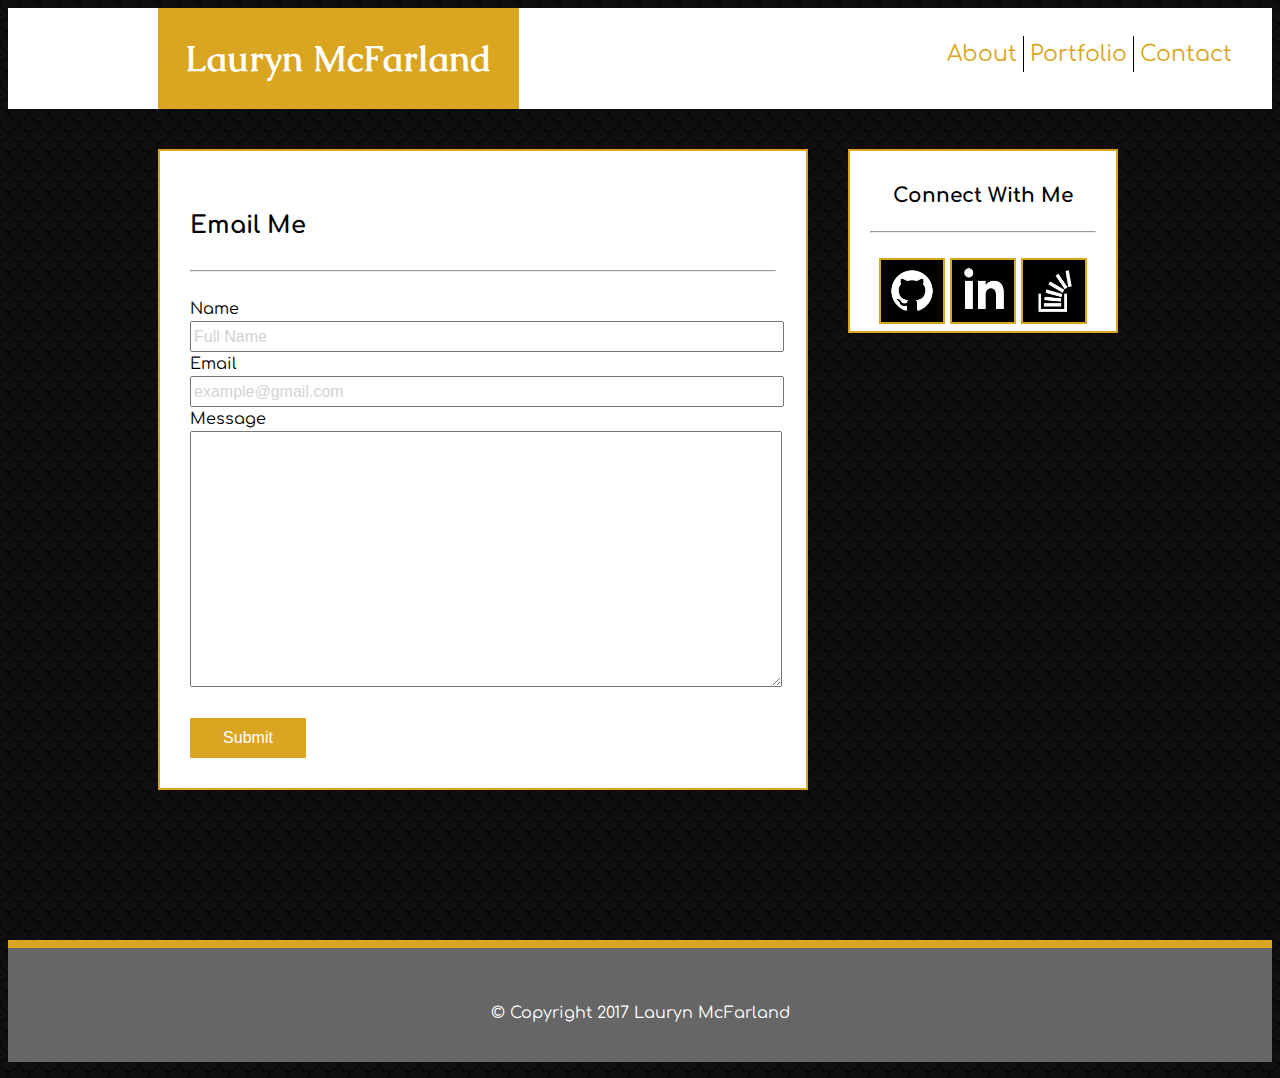
<file: contact.html>
<!DOCTYPE html>
<html lang="en-us">
	<head>
		<title>Lauryn McFarland - Contact</title>
		<!-- Reset style -->
		<link rel="stylesheet" href="https://meyerweb.com/eric/tools/css/reset/reset.css">
		<!-- link to css file -->
		<link rel="stylesheet" type="text/css" href="assets/css/style.css">
		<!-- Add fonts: Caudex (serif) & and Comfortaa (sans serif) -->
		<link href="https://fonts.googleapis.com/css?family=Caudex|Comfortaa" rel="stylesheet">
		<!-- Check the viewport -->
		<meta name="viewport" content="width=device-width, initial-scale=1">
	</head>
	<body>
		<!-- Navigation Pane -->
		<header>
			<div id="container">
				<h1 id="name">Lauryn McFarland
				</h1>
			</div>
			<ul class="links">
				<li><a href="index.html">About</a></li>
				<li><a href="portfolio.html">Portfolio</a></li>
				<li><a href="contact.html">Contact</a></li>
			</ul>
		</header>

		<!-- Contact Fields -->
		<div class="content">
			<h1>Email Me</h1>
			<hr>
			<form>
				Name<br>
				<input type="text" name="name" value="Full Name"><br>
				Email<br>
				<input type="text" name="email" value="example@gmail.com"><br>
				Message<br>
				<textarea id="message" name="message"></textarea>
				<br><br>
				<input id="submitButton" type="submit" value="Submit" onclick="msg()">
			</form>		
		</div>

		<!-- Social Links -->
		<div class="social">
			<h1>Connect With Me</h1>
			<hr>
			<a href="https://github.com/LaurynM">
				<img class= "logo" src="assets/images/github.png" alt="link to github">
			</a>
			<a href="https://www.linkedin.com/in/lauryn-mcfarland-676a2b3a/">
				<img class= "logo" src="assets/images/linkedin.png" alt="link to linkedin">
			</a>
			<a href="https://stackoverflow.com/users/8662126/lmc">
				<img class= "logo" src="assets/images/stackoverflow.png" alt="link to stackoverflow">
			</a>
		</div>
		<!-- Copyright -->
		<footer>
			<p id="copyright">&copy; Copyright 2017 Lauryn McFarland</p>
		</footer>
		<script>
			function msg() {
			    alert("This function is not yet available. Please check again later!");
			}
		</script>
	</body>
</html>
</file>
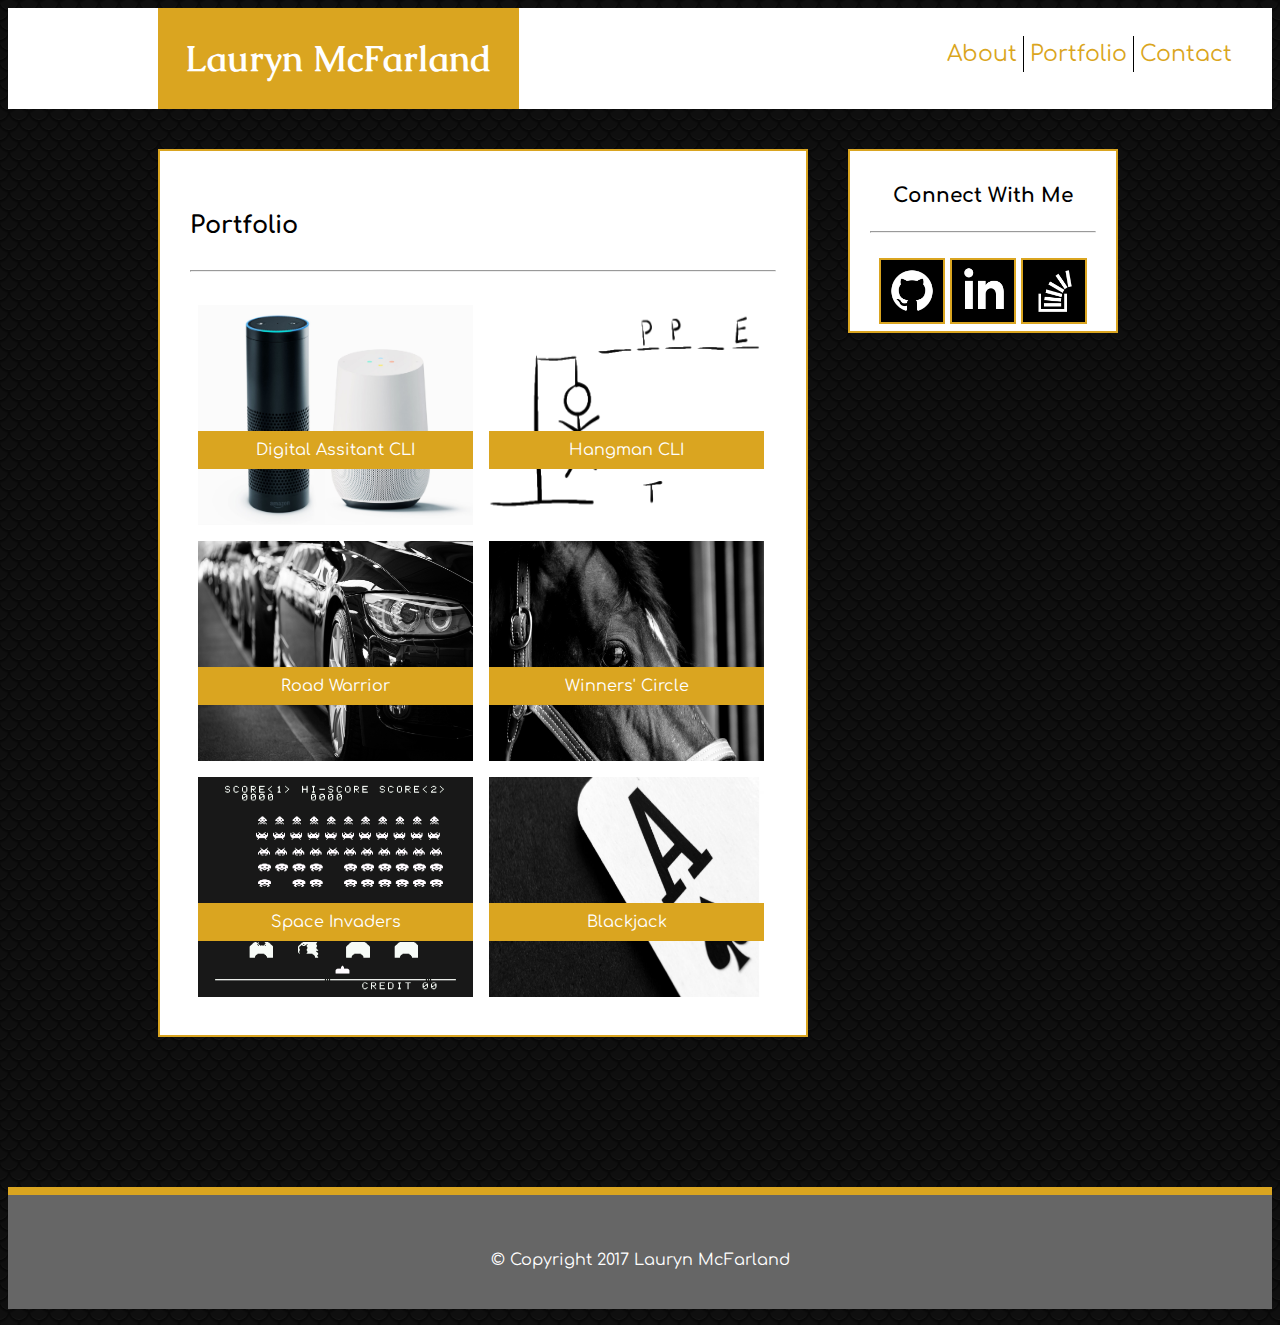
<file: portfolio.html>
<!DOCTYPE html>
<html lang="en-us">
	<head>
		<title>Lauryn McFarland - Portfolio</title>
		<!-- Reset style -->
		<link rel="stylesheet" href="https://meyerweb.com/eric/tools/css/reset/reset.css">
		<!-- link to css file -->
		<link rel="stylesheet" type="text/css" href="assets/css/style.css">
		<!-- Add fonts: Caudex (serif) & and Comfortaa (sans serif) -->
		<link href="https://fonts.googleapis.com/css?family=Caudex|Comfortaa" rel="stylesheet">
		<!-- Check the viewport -->
		<meta name="viewport" content="width=device-width, initial-scale=1">
	</head>
	<body>
		<!-- Navigation Pane -->
		<header>
			<div id="container">
				<h1 id="name">Lauryn McFarland
				</h1>
			</div>
			<ul class="links">
				<li><a href="index.html">About</a></li>
				<li><a href="portfolio.html">Portfolio</a></li>
				<li><a href="contact.html">Contact</a></li>
			</ul>
		</header>

		<!-- Portfolio Links -->
		<div class="content">
			<h1>Portfolio</h1>
			<hr>
			<div class="portfolio">
				<img src="assets/images/digital.jpg" alt="digital assistant">
				<a href="https://github.com/LaurynM/liri-node-app">
					<p>Digital Assitant CLI</p>
				</a>
			</div>
			<div class="portfolio">
				<img src="assets/images/hangman-game.png" alt="hangman CLI">
				<a href="https://github.com/LaurynM/HangmanCLI">
					<p>Hangman CLI</p>
				</a>
			</div>
			<div class="portfolio">
				<img src="assets/images/car.jpg" alt="road warrior">
				<a href="https://road-warriors.herokuapp.com/">
					<p>Road Warrior</p>
				</a>
			</div>
			<div class="portfolio">
				<img src="assets/images/horse.jpg" alt="winners' circle">
				<a href="https://vast-springs-22774.herokuapp.com/">
					<p>Winners' Circle</p>
				</a>
			</div>
			<div class="portfolio">
				<img src="assets/images/space.png" alt="space invaders">
				<a href="#">
					<p>Space Invaders</p>
				</a>
			</div>
			<div class="portfolio">
				<img src="assets/images/ace.jpeg" alt="blackjack">
				<a href="#">
					<p>Blackjack</p>
				</a>
			</div>
		</div>


		<!-- Social Links -->
		<div class="social">
			<h1>Connect With Me</h1>
			<hr>
			<a href="https://github.com/LaurynM">
				<img class= "logo" src="assets/images/github.png" alt="link to github">
			</a>
			<a href="https://www.linkedin.com/in/lauryn-mcfarland-676a2b3a/">
				<img class= "logo" src="assets/images/linkedin.png" alt="link to linkedin">
			</a>
			<a href="https://stackoverflow.com/users/8662126/lmc">
				<img class= "logo" src="assets/images/stackoverflow.png" alt="link to stackoverflow">
			</a>
		</div>
		<!-- Copyright -->
		<footer>
			<p id="copyright">&copy; Copyright 2017 Lauryn McFarland</p>
		</footer>
	</body>
</html>
</file>
<file: assets/css/style.css>
/*Header*/
header {
	/*font-family: 'Georgia', Times, 'Times New Roman', serif;*/
	background: #fff;
	border-left: 150px solid #fff;
}
header::after {
	content:"";
	display:block;
	clear:both;
}

body {
	background-image: url("../images/blackScales.png");
	font-family: 'Comfortaa', cursive;
/* 	trying to fix footer */
/* 	padding-bottom: 104px;  */
}

li{
	display: inline;
	border-right-style: solid;
	border-right-width: 1px;
	padding-right: 6px;
	padding-top: 6px;
	padding-bottom: 6px;
}

li:last-child{
	border: none;
}


/*.clear{
	overflow: auto;
}*/
.clearfix::after {
    content: "";
    clear: both;
    display: table;
}

#name {
	padding: 27px;
	background: goldenrod;
	float: left;
	color: #fff;
	font-family: 'Caudex', serif;
	font-size: 225%;
	/*margin is displayed when hosted on github. try to remove.*/
	margin: 0; 
}
 .links {
	float: right;
	padding: 20px;
	font-family: 'Comfortaa', cursive;
	font-size: 22px;
	margin: 14px;
 }

/* remove underlines from links */
.links a:link {
    text-decoration: none;
    color: goldenrod;
}

.links a:visited {
    text-decoration: none;
}

.links a:hover {
    text-decoration: underline;
    color: gold;
}

.links a:active {
    text-decoration: underline;
}

/* Main Content */
/*About Me content*/
.content {
	float: left;
	clear: both;
	overflow: auto;
	background: #fff;
	border: 2px solid goldenrod;
	padding:30px;
	margin-top: 40px;
	margin-bottom: 150px;
	margin-left: 150px;
	/*650-(2*padding)-(2*border)=586px*/
	width: 586px;
}

.content h1 {
	font-size: 150%;
	padding-top: 15px;
	padding-bottom: 15px;
}

.content hr {
	margin-bottom: 25px;
}

/*contact page content*/
form {
	line-height: 150%;
}
.content input {
	color: lightgray;
	width:100%;
	height: 25px;
	font-size: 100%;
}
#message{
	height: 250px;
	width: 100%;
}
#submitButton{
	color: #fff;
	background-color: goldenrod;
	border:0;
	height: 40px;
	width: 116px;
}

#headshot {
	width: 248px;
	height: 372px;
	float: left;
	padding-right: 10px;
	padding-bottom: 10px;
}

/*portfolio content*/
.portfolio{
	overflow: auto;
	position: relative;
	width: 275px;
	height: 220px;
/*	width: 100%;
	height: 72.73%;*/
	float: left;
	margin:8px;
/* 	highlight the borders of the portfolio blocks */
/* 	border-style:solid; 
	border-width:thin; */
}

.portfolio p{
	position:absolute;
	bottom: 40px;
	width: 100%;
	left: 0;
	background-color: goldenrod;
/* 	height: 60px; */
	/*width: 275px;*/
	text-align:center;
	color: #fff;
	padding-top: 10px;
	padding-bottom: 10px;
}

.portfolio img {
	width: 275px;
	height: 220px;
	float: left;
/* 	margin: 10px; */
}




/*Social*/
.social {
	float:left;
	background: #fff;
	border: 2px solid goldenrod;
	padding:20px;
	margin: 40px 40px 40px 40px;
	/*270-(2*padding)-(2*border)= 206px*/
	width:226px;
	height:140px;
	text-align: center;
}

.social h1 {
	font-size: 125%;
	padding-bottom: 10px;
}
.social hr {
	margin-bottom: 25px;
}
.social a {
	width: 62px;
}

.logo{
	height:62px;
	width: 62px;
	border-style: solid;
	border-width:2px;
}

/* formant social contact links */
.social a:link, a:visited {
    text-decoration: none;
    color: goldenrod;
}
.social a:hover {
    color: gold;
}
.social a:active {
    text-decoration: none;
}


/*Footer*/
footer {
	clear: both;
	color: #fff;
	background-color: #666;
	border-top-style: solid;
	border-top-color: goldenrod;
	border-top-width: 8px;
	text-align: center;
	width: 100%;
/* 	trying to fix footer */
	/* 	position:absolute;
	bottom:0; */
	/* 	height: 104px; */
	/* 	margin-top: -104px; */
}
#copyright{
	vertical-align: middle;
	padding:40px;
}


/*media screens*/

@media screen and (max-width:980px){
	#name{
		font-size: 180%;
	}
	.links {
		font-size: 18px;
		padding: 17px;
	}
	.content{
		/*420-(2*30padding)-(2*2border)=586px*/
		width: 356px;
	}
	#headshot {
	width: 356px;
	height: 534px;
	float: left;
	padding-right: 10px;
	padding-bottom: 10px;
	}
	.portfolio {
		width: 100%;
		height: 80%;
	}
	.portfolio img {
		width: 100%;
		height: 72.73%;
		max-height: 220px;
	}
}
@media screen and (max-width:768px){
	header{
		border-left: 20px;
	}
	#name{
		font-size: 200%;
	}
	.links {
		font-size: 18px;
	}
	.content{
		/*725-(2*30padding)-(2*2border)=586px*/
		/*width: 661px;*/
		width: 85%;
		margin: 42px 20px 20px 20px;
	}
	.social{
		/*width: 681px;*/
		width: 85%;
		margin: 20px 20px 40px 20px;
		padding: 30px;
	}
	.portfolio {
		width: 45%;
		height: 40%;
	}
	.portfolio img {
		width: 100%;
		height: 72.73%;
		min-height: 220px;
	}
	
}


@media screen and (max-width:640px){
	.content{
		/*600-(2*30padding)-(2*2border)=536px
		/*width: 536px;*/
		width: 70%;
	}
	header{
		border: none;
	}
	#container{
		width:100%;
		background-color: goldenrod;
	}
	#name {
		clear: both;
		float: none;
		margin: auto;
		width: 310px;

	}
	.links {
		clear: both;
		float: none;
		width: 300px;
		margin: auto;
	}
	.content h1 {
		font-size: 200%
	}
	#headshot {
	width: 100%;
	height: auto;
	float: left;
	padding-right: 0px;
	padding-bottom: 10px;
	}
	.social{
		/*width: 556px;*/
		width: 85%;
		margin: 20px 20px 40px 20px;
	}
	.portfolio {
		width: 100%;
		height: 80%;
		max-height: 220px;
	}
	.portfolio img {
		width: 100%;
		height: 72.73%;
	}
}
</file>
